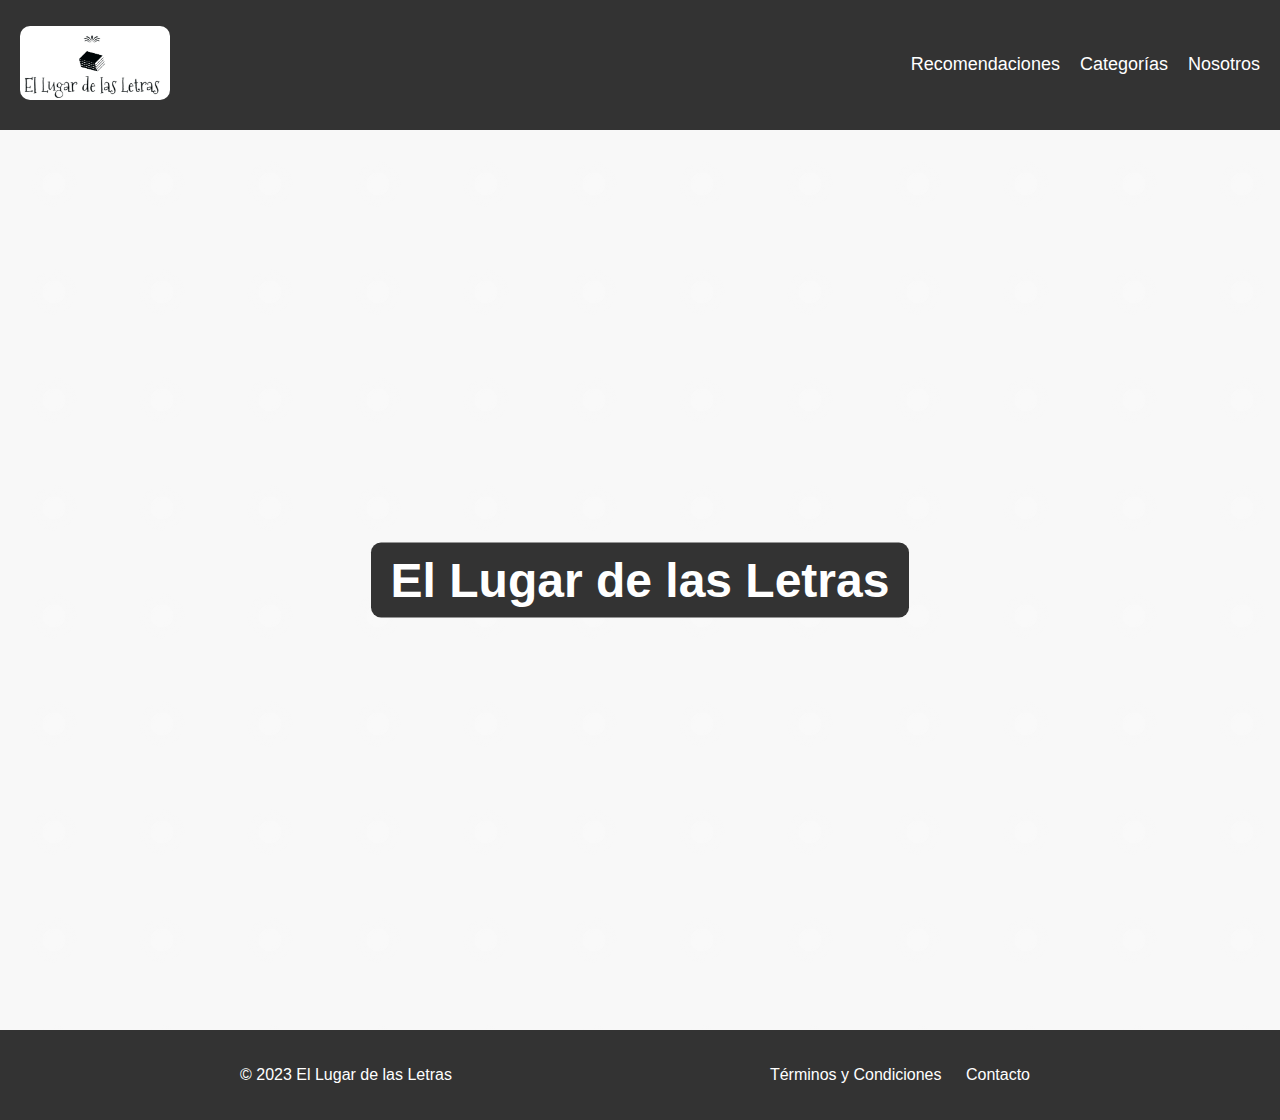
<file: index.html>
<!DOCTYPE html>
<html lang="en">
<head>
    <meta charset="UTF-8">
    <meta name="viewport" content="width=device-width, initial-scale=1.0">
    <title>El Lugar de las Letras</title>
    <link rel="stylesheet" href="styles/index.css">
</head>
<body>
  <header>
    <nav>
      <ul>
        <li class="logo">
        <img class="loguito" src="./assets/images/Logo.png" alt="Logo">
        </li>
        <li><a href="./paginas/recomendaciones.html">Recomendaciones</a></li>
        <li><a href="./paginas/categorias.html">Categorías</a></li>
        <li><a href="./paginas/nosotros.html">Nosotros</a></li>

      </ul>
    </nav>
  </header>
  
  <main>
    <div class="background-pattern"></div>
    <div class="background-image"></div>
    <div class="titulo-destacado">
      <h1>El Lugar de las Letras</h1>
  </div>
  
  </main>

  <footer>
    <div class="container">
        <div class="footer-content">
            <p>&copy; 2023 El Lugar de las Letras</p>
            <ul>
                <li><a href="./paginas/politicas.html">Términos y Condiciones</a></li>
                <li><a href="./paginas/contactame.html">Contacto</a></li>
            </ul>
        </div>
    </div>
</footer>

</body>
</html>
</file>
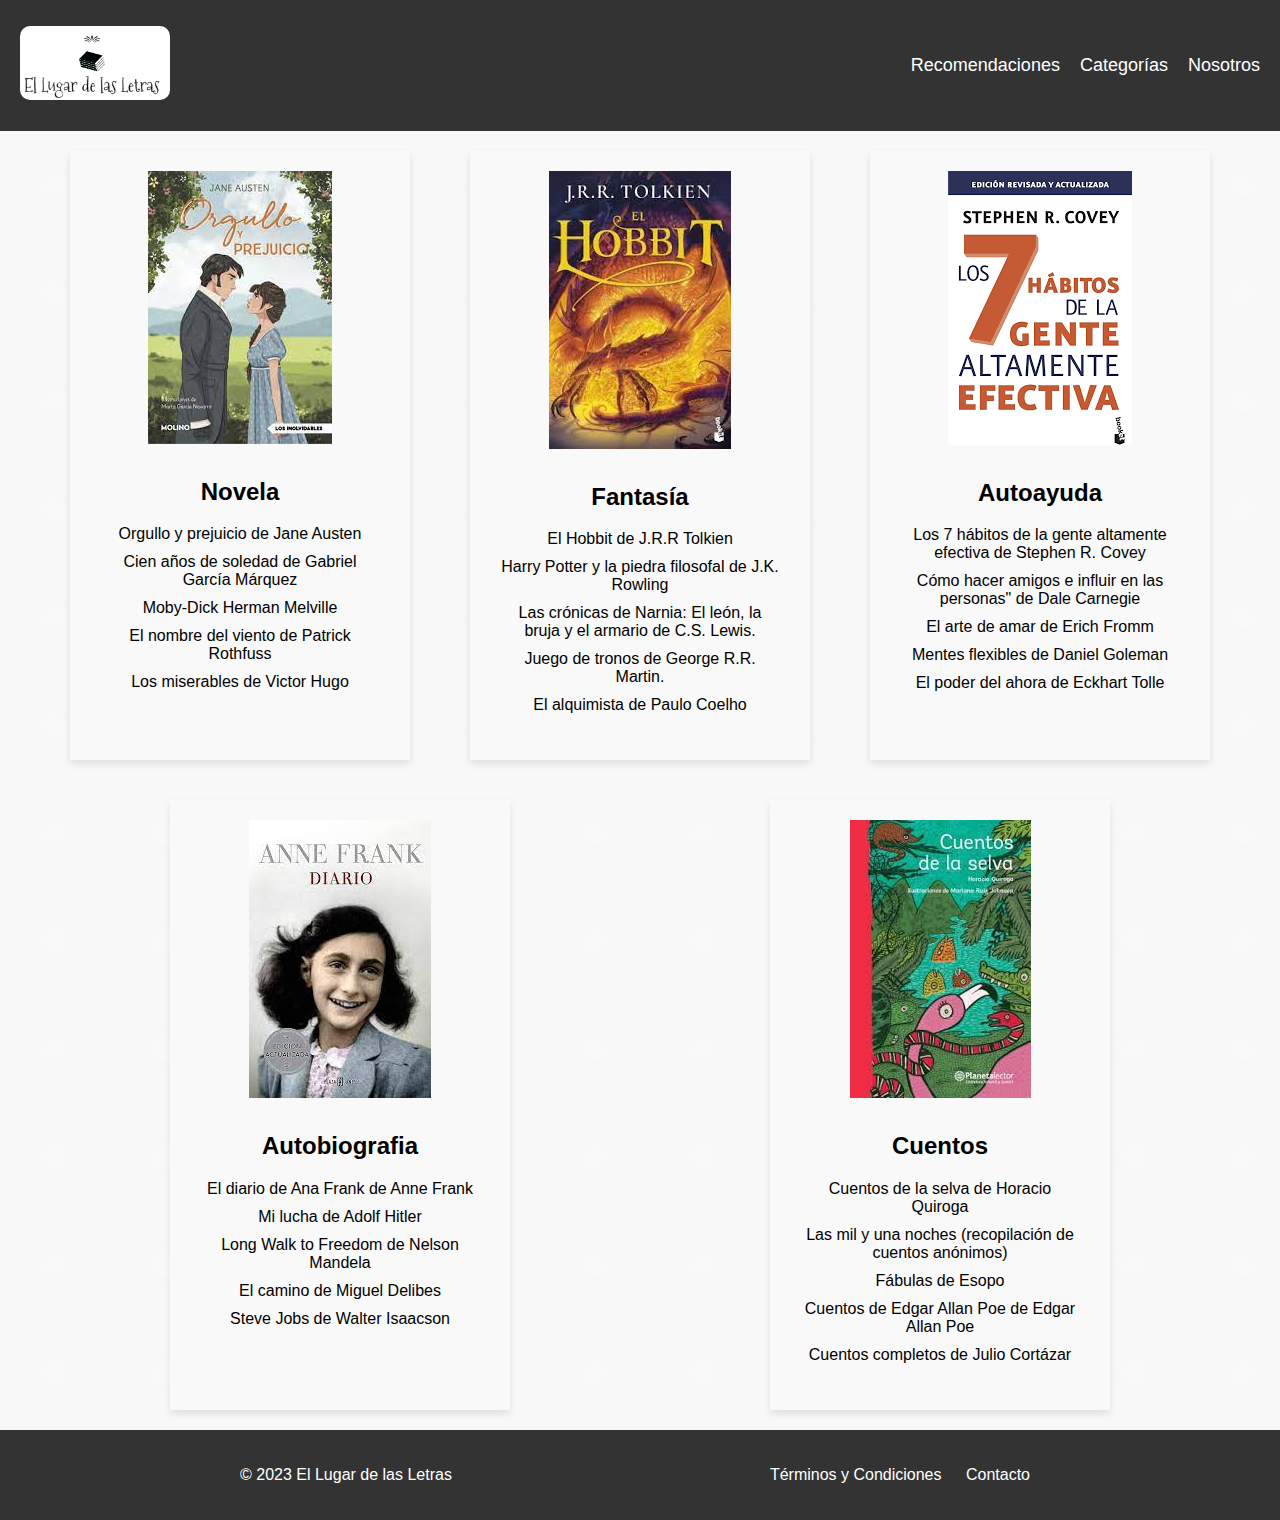
<file: paginas/categorias.html>
<!DOCTYPE html>
<html lang="en">
<head>
    <meta charset="UTF-8">
    <meta name="viewport" content="width=device-width, initial-scale=1.0">
    <title>El Lugar de las Letras</title>
    <link rel="stylesheet" href="../styles/categorias.css">
</head>
<body>
  <header>
    <nav>
      <ul>
        <li class="logo">
            <a href="../index.html"><img class="loguito" src="../assets/images/Logo.png" alt="Logo"></a>
        
        </li>
        <li><a href="../paginas/recomendaciones.html">Recomendaciones</a></li>
        <li><a href="../paginas/categorias.html">Categorías</a></li>
        <li><a href="../paginas/nosotros.html">Nosotros</a></li>

      </ul>
    </nav>
  </header>
  
  <main>
    <div class="background-pattern"></div>
    <div class="background-image"></div>
    <div class="card-container">
      <div class="card">
          <img src="../assets/images/1.jpeg" alt="Novela">
          <h2>Novela</h2>
          <ul>
              <li>Orgullo y prejuicio de Jane Austen</li>
              <li>Cien años de soledad de Gabriel García Márquez</li>
              <li>Moby-Dick Herman Melville</li>
              <li>El nombre del viento de Patrick Rothfuss</li>
              <li>Los miserables de Victor Hugo</li>
          </ul>
      </div>


      <!-- Fantasía -->
      <div class="card">
          <img src="../assets/images/2.jpeg" alt="Fantasía">
          <h2>Fantasía</h2>
          <ul>
              <li>El Hobbit de J.R.R Tolkien</li>
              <li>Harry Potter y la piedra filosofal de J.K. Rowling</li>
              <li>Las crónicas de Narnia: El león, la bruja y el armario de C.S. Lewis.</li>
              <li>Juego de tronos de George R.R. Martin.</li>
              <li>El alquimista de Paulo Coelho</li>
          </ul>
      </div>

      <!-- Autoayuda -->
      <div class="card">
        <img src="../assets/images/3.png" alt="Autoayuda">
        <h2>Autoayuda</h2>
        <ul>
            <li>Los 7 hábitos de la gente altamente efectiva de Stephen R. Covey</li>
            <li>Cómo hacer amigos e influir en las personas" de Dale Carnegie</li>
            <li>El arte de amar de Erich Fromm</li>
            <li>Mentes flexibles de Daniel Goleman</li>
            <li>El poder del ahora de Eckhart Tolle</li>
        </ul>
    </div>
      <!-- Autobiografía -->
      <div class="card">
        <img src="../assets/images/4.jpeg" alt="Autobiografia">
        <h2>Autobiografia</h2>
        <ul>
            <li>El diario de Ana Frank de Anne Frank</li>
            <li>Mi lucha de Adolf Hitler</li>
            <li>Long Walk to Freedom de Nelson Mandela</li>
            <li>El camino de Miguel Delibes</li>
            <li>Steve Jobs de Walter Isaacson</li>
        </ul>
    </div>
      <!-- Cuentos -->
      <div class="card">
        <img src="../assets/images/6.jpeg" alt="Cuentos">
        <h2>Cuentos</h2>
        <ul>
            <li>Cuentos de la selva de Horacio Quiroga</li>
            <li>Las mil y una noches (recopilación de cuentos anónimos)</li>
            <li>Fábulas de Esopo</li>
            <li>Cuentos de Edgar Allan Poe de Edgar Allan Poe</li>
            <li>Cuentos completos de Julio Cortázar</li>
        </ul>
    </div>
  </div>
  </main>

  <footer>
    <div class="container">
        <div class="footer-content">
            <p>&copy; 2023 El Lugar de las Letras</p>
            <ul>
                <li><a href="../paginas/politicas.html">Términos y Condiciones</a></li>
                <li><a href="../paginas/contactame.html">Contacto</a></li>
            </ul>
        </div>
    </div>
</footer>

</body>
</html>
</file>
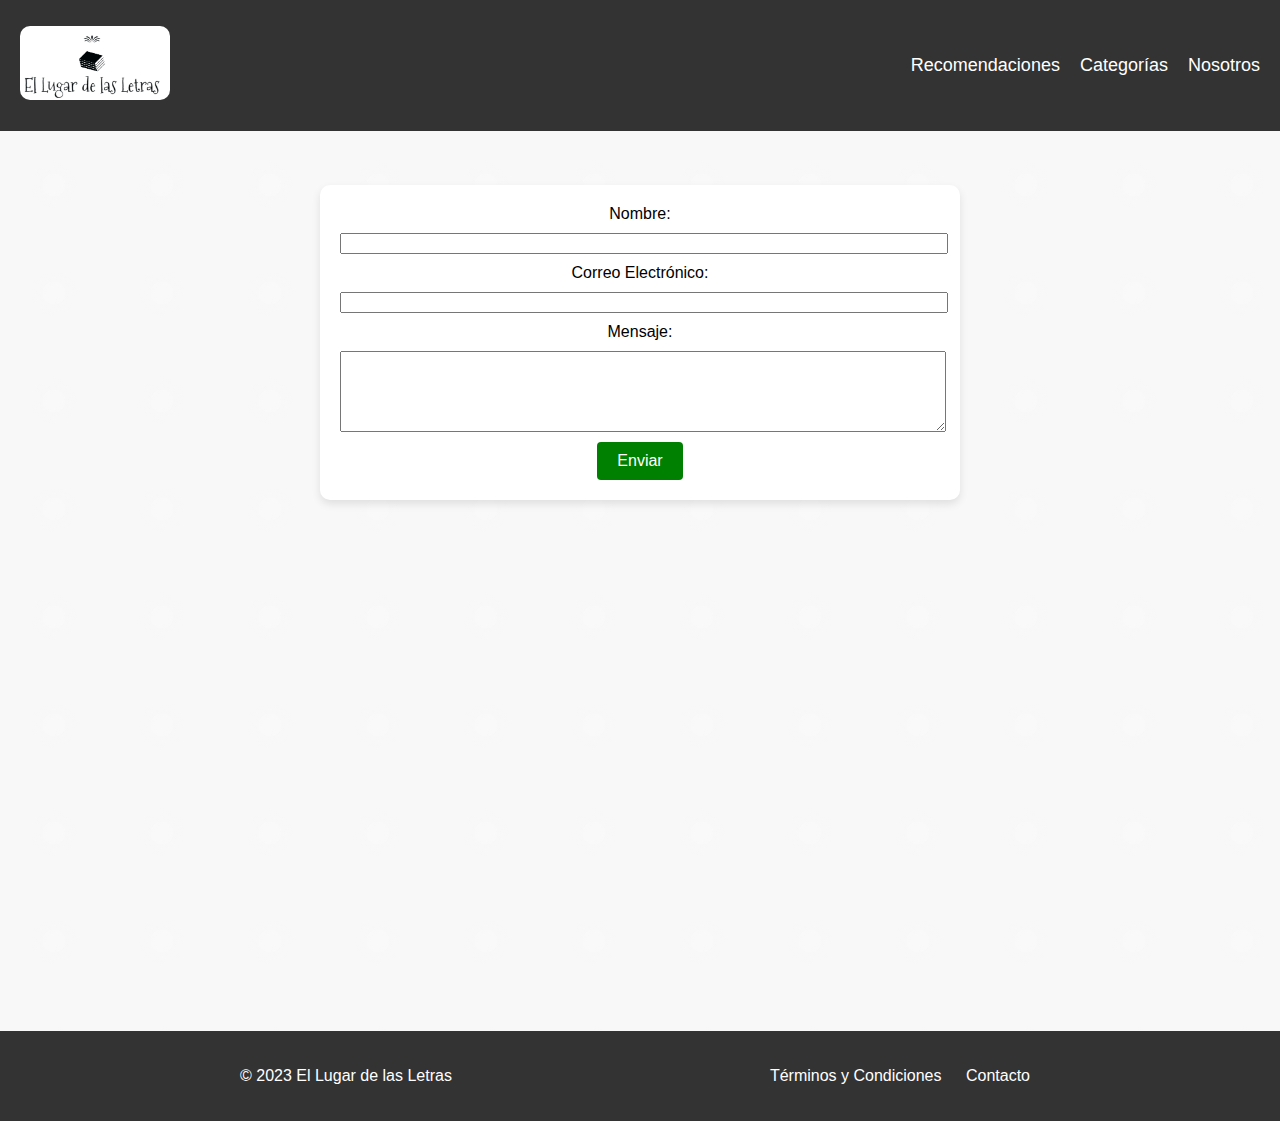
<file: paginas/contactame.html>
<!DOCTYPE html>
<html lang="en">
<head>
    <meta charset="UTF-8">
    <meta name="viewport" content="width=device-width, initial-scale=1.0">
    <title>El Lugar de las Letras</title>
    <link rel="stylesheet" href="../styles/contactame.css">
</head>
<body>
  <header>
    <nav>
      <ul>
        <li class="logo">
            <a href="../index.html"><img class="loguito" src="../assets/images/Logo.png" alt="Logo"></a>
        
        </li>
        <li><a href="../paginas/recomendaciones.html">Recomendaciones</a></li>
        <li><a href="../paginas/categorias.html">Categorías</a></li>
        <li><a href="../paginas/nosotros.html">Nosotros</a></li>

      </ul>
    </nav>
  </header>
  
  <main>
    <br>
    <br>
    <br>
    <div class="background-pattern"></div>
    <div class="background-image"></div>
    <div class="container-contacto mt-5">
        <h1>Contacto</h1>
        <form id="contactForm" class="contact-form">
            <div class="form-group">
                <label for="nombre">Nombre:</label>
                <input type="text" class="form-control" id="nombre" required>
            </div>
          
            <div class="form-group">
                <label for="email">Correo Electrónico:</label>
                <input type="email" class="form-control" id="email" required>
            </div>
            <div class="form-group">
                <label for="mensaje">Mensaje:</label>
                <textarea class="form-control" id="mensaje" rows="5" required></textarea>
            </div>
            <button type="submit" class="btn btn-success float-right mt-4">Enviar</button>
        </form>
    </div>
  </main>

  <footer>
    <div class="container">
        <div class="footer-content">
            <p>&copy; 2023 El Lugar de las Letras</p>
            <ul>
                <li><a href="../paginas/politicas.html">Términos y Condiciones</a></li>
                <li><a href="../paginas/contactame.html">Contacto</a></li>
            </ul>
        </div>
    </div>
</footer>
<script src="../javascript/contactame.js"></script>
</body>
</html>
</file>
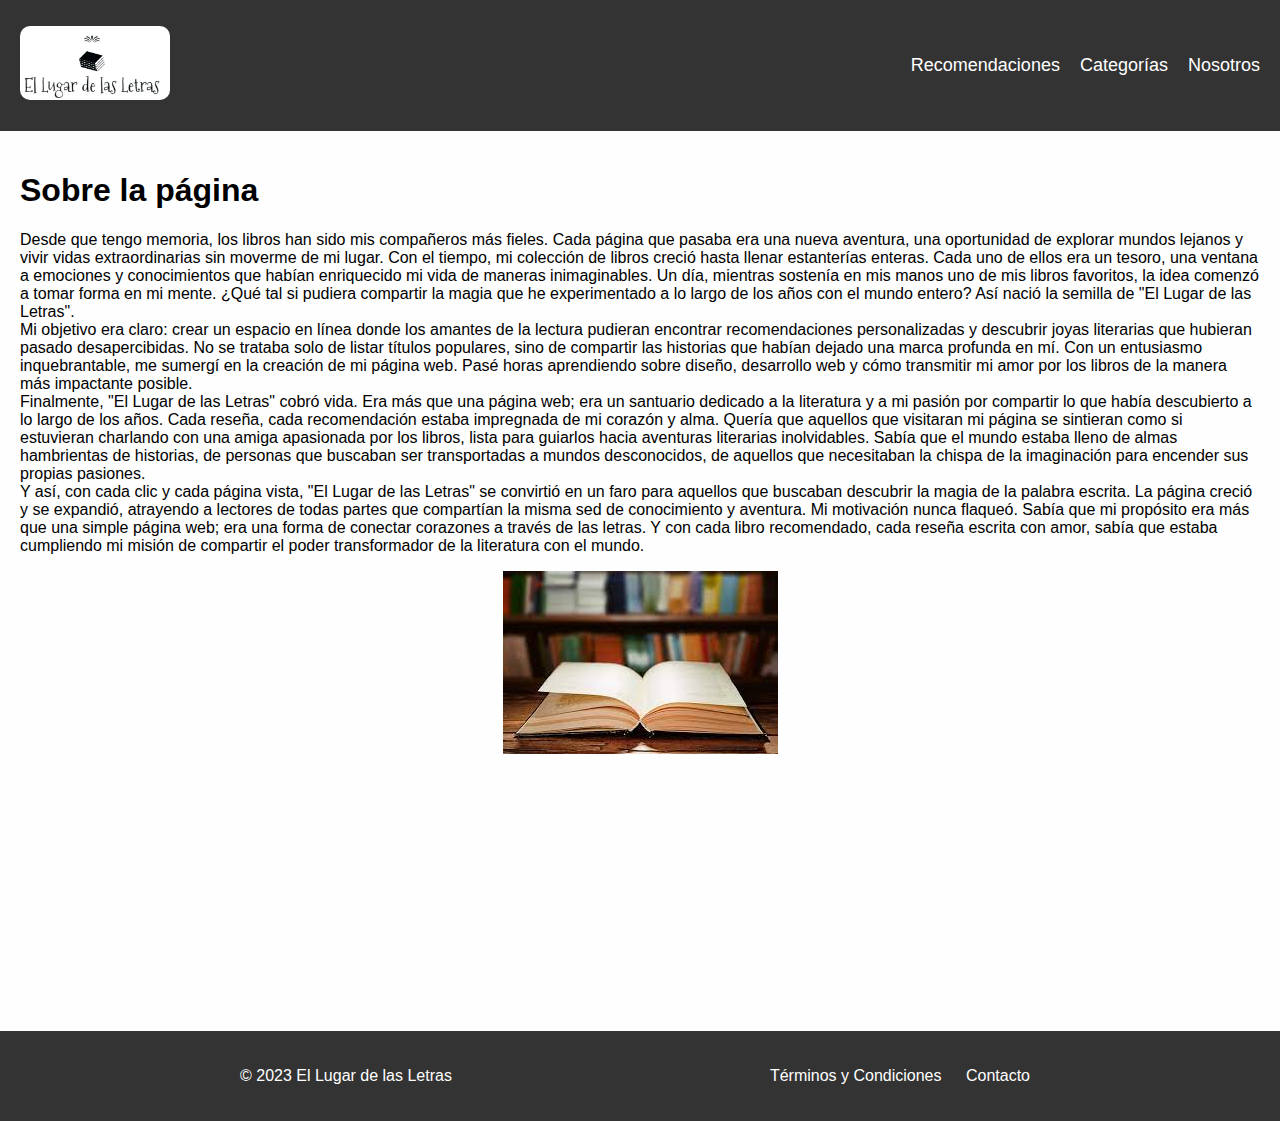
<file: paginas/nosotros.html>
<!DOCTYPE html>
<html lang="en">
<head>
    <meta charset="UTF-8">
    <meta name="viewport" content="width=device-width, initial-scale=1.0">
    <title>El Lugar de las Letras</title>
    <link rel="stylesheet" href="../styles/nosotros.css">
</head>
<body>
  <header>
    <nav>
      <ul>
        <li class="logo">
            <a href="../index.html"><img class="loguito" src="../assets/images/Logo.png" alt="Logo"></a>
        
        </li>
        <li><a href="../paginas/recomendaciones.html">Recomendaciones</a></li>
        <li><a href="../paginas/categorias.html">Categorías</a></li>
        <li><a href="../paginas/nosotros.html">Nosotros</a></li>

      </ul>
    </nav>
  </header>
  
  <main>
    <div class="background-pattern"></div>
    <div class="background-image"></div>
    <div class="la-pagina">
      <h1>Sobre la página</h1>
      <p>Desde que tengo memoria, los libros han sido mis compañeros más fieles. Cada página que pasaba era una nueva aventura, una oportunidad de explorar mundos lejanos y vivir vidas extraordinarias sin moverme de mi lugar.

        Con el tiempo, mi colección de libros creció hasta llenar estanterías enteras. Cada uno de ellos era un tesoro, una ventana a emociones y conocimientos que habían enriquecido mi vida de maneras inimaginables.
        
        Un día, mientras sostenía en mis manos uno de mis libros favoritos, la idea comenzó a tomar forma en mi mente. ¿Qué tal si pudiera compartir la magia que he experimentado a lo largo de los años con el mundo entero? Así nació la semilla de "El Lugar de las Letras".
        
        <br>Mi objetivo era claro: crear un espacio en línea donde los amantes de la lectura pudieran encontrar recomendaciones personalizadas y descubrir joyas literarias que hubieran pasado desapercibidas. No se trataba solo de listar títulos populares, sino de compartir las historias que habían dejado una marca profunda en mí.
        
        Con un entusiasmo inquebrantable, me sumergí en la creación de mi página web. Pasé horas aprendiendo sobre diseño, desarrollo web y cómo transmitir mi amor por los libros de la manera más impactante posible.
        
       <br> Finalmente, "El Lugar de las Letras" cobró vida. Era más que una página web; era un santuario dedicado a la literatura y a mi pasión por compartir lo que había descubierto a lo largo de los años.
        
        Cada reseña, cada recomendación estaba impregnada de mi corazón y alma. Quería que aquellos que visitaran mi página se sintieran como si estuvieran charlando con una amiga apasionada por los libros, lista para guiarlos hacia aventuras literarias inolvidables.
        
        Sabía que el mundo estaba lleno de almas hambrientas de historias, de personas que buscaban ser transportadas a mundos desconocidos, de aquellos que necesitaban la chispa de la imaginación para encender sus propias pasiones.
        
        <br>Y así, con cada clic y cada página vista, "El Lugar de las Letras" se convirtió en un faro para aquellos que buscaban descubrir la magia de la palabra escrita. La página creció y se expandió, atrayendo a lectores de todas partes que compartían la misma sed de conocimiento y aventura.
        
        Mi motivación nunca flaqueó. Sabía que mi propósito era más que una simple página web; era una forma de conectar corazones a través de las letras. Y con cada libro recomendado, cada reseña escrita con amor, sabía que estaba cumpliendo mi misión de compartir el poder transformador de la literatura con el mundo.</p>
   <div class="libro">
        <img  src="../assets/images/book.jpeg" alt="Libro"> <br> <br><br>
      </div>
      </div>
  </main>

  <footer>
    <div class="container">
        <div class="footer-content">
            <p>&copy; 2023 El Lugar de las Letras</p>
            <ul>
                <li><a href="../paginas/politicas.html">Términos y Condiciones</a></li>
                <li><a href="../paginas/contactame.html">Contacto</a></li>
            </ul>
        </div>
    </div>
</footer>

</body>
</html>
</file>
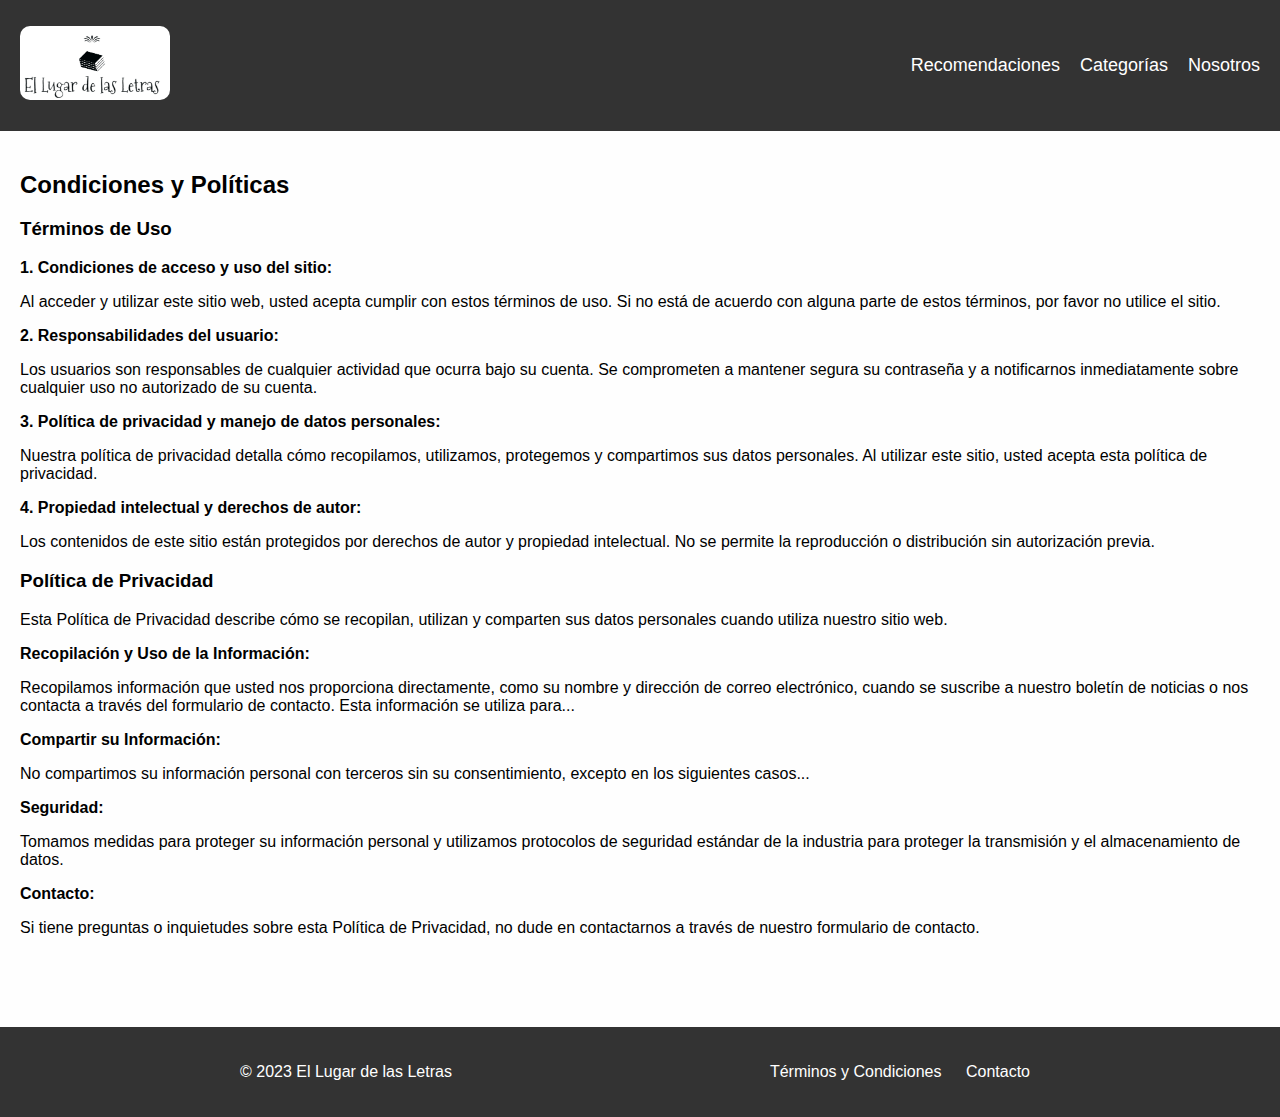
<file: paginas/politicas.html>
<!DOCTYPE html>
<html lang="en">
<head>
    <meta charset="UTF-8">
    <meta name="viewport" content="width=device-width, initial-scale=1.0">
    <title>El Lugar de las Letras</title>
    <link rel="stylesheet" href="../styles/politicas.css">
</head>
<body>
  <header>
    <nav>
      <ul>
        <li class="logo">
       <a href="../index.html"> <img class="loguito" src="../assets/images/Logo.png" alt="Logo"></a>
        </li>
        <li><a href="../paginas/recomendaciones.html">Recomendaciones</a></li>
        <li><a href="../paginas/categorias.html">Categorías</a></li>
        <li><a href="../paginas/nosotros.html">Nosotros</a></li>

      </ul>
    </nav>
  </header>
  
  <main>
    <div class="background-pattern"></div>
    <div class="background-image"></div>
    <div class="content-container">
    <h2>Condiciones y Políticas</h2>

    <section>
      <h3>Términos de Uso</h3>
      <p><strong>1. Condiciones de acceso y uso del sitio:</strong></p>
      <p>Al acceder y utilizar este sitio web, usted acepta cumplir con estos términos de uso. Si no está de acuerdo con alguna parte de estos términos, por favor no utilice el sitio.</p>
  
      <p><strong>2. Responsabilidades del usuario:</strong></p>
      <p>Los usuarios son responsables de cualquier actividad que ocurra bajo su cuenta. Se comprometen a mantener segura su contraseña y a notificarnos inmediatamente sobre cualquier uso no autorizado de su cuenta.</p>
  
      <p><strong>3. Política de privacidad y manejo de datos personales:</strong></p>
      <p>Nuestra política de privacidad detalla cómo recopilamos, utilizamos, protegemos y compartimos sus datos personales. Al utilizar este sitio, usted acepta esta política de privacidad.</p>
  
      <p><strong>4. Propiedad intelectual y derechos de autor:</strong></p>
      <p>Los contenidos de este sitio están protegidos por derechos de autor y propiedad intelectual. No se permite la reproducción o distribución sin autorización previa.</p>
  </section>
  
  <section>
      <h3>Política de Privacidad</h3>
      <p>Esta Política de Privacidad describe cómo se recopilan, utilizan y comparten sus datos personales cuando utiliza nuestro sitio web.</p>
  
      <p><strong>Recopilación y Uso de la Información:</strong></p>
      <p>Recopilamos información que usted nos proporciona directamente, como su nombre y dirección de correo electrónico, cuando se suscribe a nuestro boletín de noticias o nos contacta a través del formulario de contacto. Esta información se utiliza para...</p>
  
      <p><strong>Compartir su Información:</strong></p>
      <p>No compartimos su información personal con terceros sin su consentimiento, excepto en los siguientes casos...</p>
  
      <p><strong>Seguridad:</strong></p>
      <p>Tomamos medidas para proteger su información personal y utilizamos protocolos de seguridad estándar de la industria para proteger la transmisión y el almacenamiento de datos.</p>
  
      <p><strong>Contacto:</strong></p>
      <p>Si tiene preguntas o inquietudes sobre esta Política de Privacidad, no dude en contactarnos a través de nuestro formulario de contacto.</p>
      <br><br><br>
  </section>
</div>
  </main>

  <footer>
    <div class="container">
        <div class="footer-content">
            <p>&copy; 2023 El Lugar de las Letras</p>
            <ul>
                <li><a href="../paginas/politicas.html">Términos y Condiciones</a></li>
                <li><a href="../paginas/contactame.html">Contacto</a></li>
            </ul>
        </div>
    </div>
</footer>

</body>
</html>
</file>
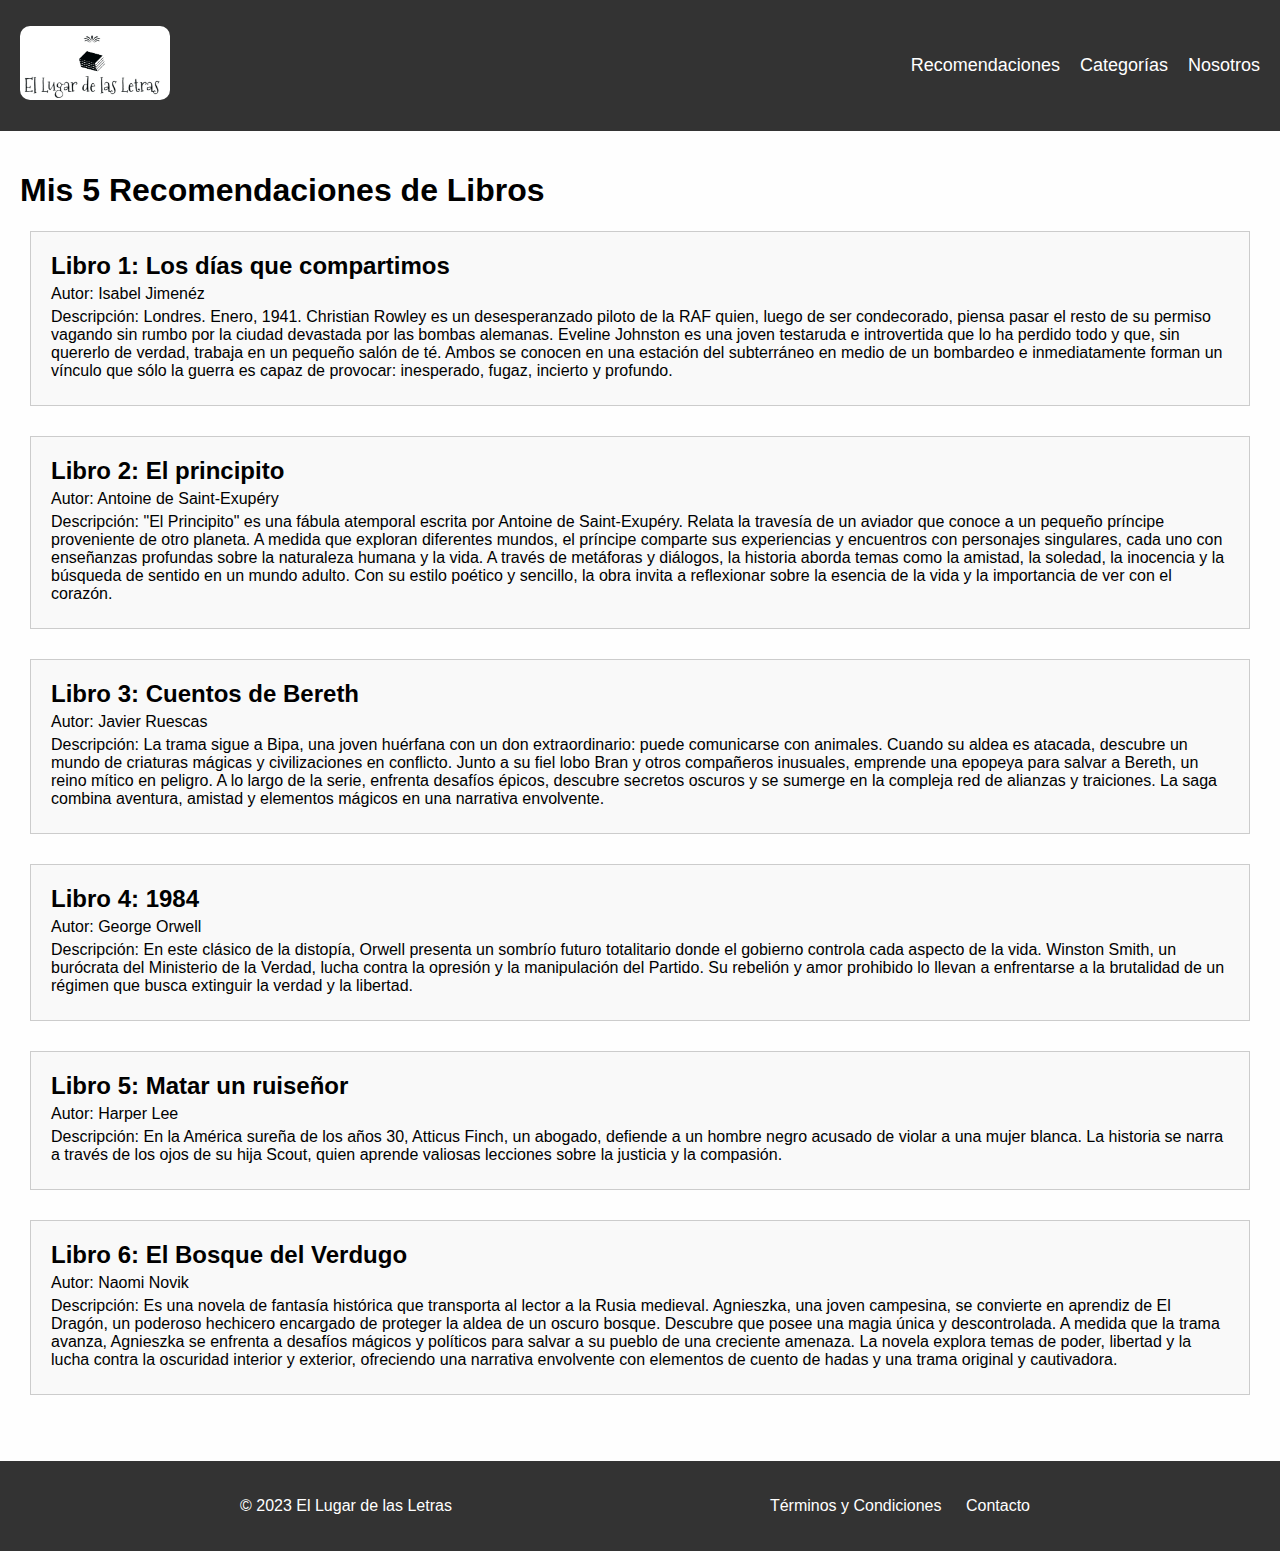
<file: paginas/recomendaciones.html>
<!DOCTYPE html>
<html lang="en">
<head>
    <meta charset="UTF-8">
    <meta name="viewport" content="width=device-width, initial-scale=1.0">
    <title>El Lugar de las Letras</title>
    <link rel="stylesheet" href="../styles/recomendaciones.css">
</head>
<body>
  <header>
    <nav>
      <ul>
        <li class="logo">
       <a href="../index.html">
        <img class="loguito" src="../assets/images/Logo.png" alt="Logo">
       </a> 
        </li>
        <li><a href="../paginas/recomendaciones.html">Recomendaciones</a></li>
        <li><a href="../paginas/categorias.html">Categorías</a></li>
        <li><a href="../paginas/nosotros.html">Nosotros</a></li>

      </ul>
    </nav>
  </header>
  
  <main>
    <div class="background-pattern"></div>
    <div class="background-image"></div>
    <div class="recomendaciones">
    <h1>Mis 5 Recomendaciones de Libros</h1>

    <ul class="lista-libros">
        <li>
            <h2>Libro 1: Los días que compartimos</h2>
            <p>Autor: Isabel Jimenéz</p>
            <p>Descripción: Londres. Enero, 1941. Christian Rowley es un desesperanzado piloto de la RAF quien, luego de ser condecorado, piensa pasar el resto de su permiso vagando sin rumbo por la ciudad devastada por las bombas alemanas. Eveline Johnston es una joven testaruda e introvertida que lo ha perdido todo y que, sin quererlo de verdad, trabaja en un pequeño salón de té. Ambos se conocen en una estación del subterráneo en medio de un bombardeo e inmediatamente forman un vínculo que sólo la guerra es capaz de provocar: inesperado, fugaz, incierto y profundo.</p>
        </li>
        <li>
            <h2>Libro 2: El principito</h2>
            <p>Autor: Antoine de Saint-Exupéry</p>
            <p>Descripción:
              "El Principito" es una fábula atemporal escrita por Antoine de Saint-Exupéry. Relata la travesía de un aviador que conoce a un pequeño príncipe proveniente de otro planeta. A medida que exploran diferentes mundos, el príncipe comparte sus experiencias y encuentros con personajes singulares, cada uno con enseñanzas profundas sobre la naturaleza humana y la vida. A través de metáforas y diálogos, la historia aborda temas como la amistad, la soledad, la inocencia y la búsqueda de sentido en un mundo adulto. Con su estilo poético y sencillo, la obra invita a reflexionar sobre la esencia de la vida y la importancia de ver con el corazón.</p>
        </li>
        <li>
            <h2>Libro 3: Cuentos de Bereth</h2>
            <p>Autor: Javier Ruescas</p>
            <p>Descripción: La trama sigue a Bipa, una joven huérfana con un don extraordinario: puede comunicarse con animales. Cuando su aldea es atacada, descubre un mundo de criaturas mágicas y civilizaciones en conflicto. Junto a su fiel lobo Bran y otros compañeros inusuales, emprende una epopeya para salvar a Bereth, un reino mítico en peligro. A lo largo de la serie, enfrenta desafíos épicos, descubre secretos oscuros y se sumerge en la compleja red de alianzas y traiciones. La saga combina aventura, amistad y elementos mágicos en una narrativa envolvente.</p>
        </li>
        <li>
            <h2>Libro 4: 1984</h2>
            <p>Autor: George Orwell</p>
            <p>Descripción: En este clásico de la distopía, Orwell presenta un sombrío futuro totalitario donde el gobierno controla cada aspecto de la vida. Winston Smith, un burócrata del Ministerio de la Verdad, lucha contra la opresión y la manipulación del Partido. Su rebelión y amor prohibido lo llevan a enfrentarse a la brutalidad de un régimen que busca extinguir la verdad y la libertad.</p>
        </li>
        <li>
            <h2>Libro 5: Matar un ruiseñor</h2>
            <p>Autor: Harper Lee</p>
            <p>Descripción: En la América sureña de los años 30, Atticus Finch, un abogado, defiende a un hombre negro acusado de violar a una mujer blanca. La historia se narra a través de los ojos de su hija Scout, quien aprende valiosas lecciones sobre la justicia y la compasión.</p>
        </li>
        <li>
          <h2>Libro 6: El Bosque del Verdugo</h2>
          <p>Autor: Naomi Novik</p>
          <p>Descripción: Es una novela de fantasía histórica que transporta al lector a la Rusia medieval. Agnieszka, una joven campesina, se convierte en aprendiz de El Dragón, un poderoso hechicero encargado de proteger la aldea de un oscuro bosque. Descubre que posee una magia única y descontrolada. A medida que la trama avanza, Agnieszka se enfrenta a desafíos mágicos y políticos para salvar a su pueblo de una creciente amenaza. La novela explora temas de poder, libertad y la lucha contra la oscuridad interior y exterior, ofreciendo una narrativa envolvente con elementos de cuento de hadas y una trama original y cautivadora.</p>
      </li>
    </ul>
  </div>
  </main>

  <footer>
    <div class="container">
        <div class="footer-content">
            <p>&copy; 2023 El Lugar de las Letras</p>
            <ul>
                <li><a href="../paginas/politicas.html">Términos y Condiciones</a></li>
                <li><a href="../paginas/contactame.html">Contacto</a></li>
            </ul>
        </div>
    </div>
</footer>

</body>
</html>
</file>
<file: styles/index.css>
body {
    font-family: 'Arial', sans-serif;
    margin: 0;
    background-color: #f8f8f8;
}

header {
    background-color: #333;
    padding: 10px;
	text-align: right;
}

nav ul {
    list-style: none;
    padding: 0;
    display: flex; /* Cambio importante: ahora usamos flexbox */
    align-items: center; /* Centra verticalmente los elementos en la barra de navegación */
}

nav ul li.logo {
    margin-right: auto; /* Mueve el logo al lado izquierdo */
}

nav ul li.logo input[type="text"] {
    margin-right: 10px; /* Añade un espacio entre el campo de entrada y el botón */
}

nav ul li.logo button {
    background-color: #333;
    color: #fff;
    border: none;
    padding: 5px 10px;
    cursor: pointer;
}

nav ul li.logo button:hover {
    background-color: #444;
}

nav ul li a {
    color: #fff;
    text-decoration: none;
    font-size: 18px;
}




main {
    position: relative;
    height: 100vh;
    overflow: hidden;
}
.loguito{
	border-radius: 10px;
	max-width: 150px;
}
.background-pattern {
    background-image: radial-gradient(
        rgba(255, 255, 255, 0.1) 9%, 
        transparent 30%
    );
    background-size: 12vmin 12vmin;
    height: 100%;
    position: absolute;
    top: 0;
    left: 0;
    width: 100%;
}

.background-image {
    background-image: url(https://assets.brightspot.abebooks.a2z.com/dims4/default/7508104/2147483647/strip/true/crop/1240x930+0+0/resize/800x600!/format/jpg/quality/90/?url=http%3A%2F%2Fabebooks-brightspot.s3.us-west-2.amazonaws.com%2F1b%2Ff7%2F4aa3eed34488bdf8b20700c1c3b5%2Flrg-promo-rare-directory.jpg);
    background-size: cover;
    background-position: center;
    height: 100%;
    position: absolute;
    top: 0;
    left: 0;
    width: 100%;
    opacity: 0.7;
}


.titulo-destacado {
    text-align: center;
    position: absolute;
    top: 50%;
    left: 50%;
    transform: translate(-50%, -50%);
    z-index: 999;
    width: 100%;
}

.titulo-destacado h1 {
    font-size: 48px;
    color: #fff;
    background-color: #333;
    padding: 10px 20px;
    border-radius: 10px;
    margin: 0;
    display: inline-block;
	animation: floatAnimation 2s infinite;
}
@keyframes floatAnimation {
    0%, 100% {
        transform: translateY(0);
    }
    50% {
        transform: translateY(-10px);
    }
}







footer {
    background-color: #333;
    color: #fff;
    padding: 20px;
    text-align: center;
}

.footer-content {
    max-width: 800px;
    margin: 0 auto;
    display: flex;
    justify-content: space-between;
    align-items: center;
}

ul {
    list-style: none;
    padding: 0;
}

ul li {
    display: inline-block;
    margin: 0 10px;
}

ul li a {
    color: #fff;
    text-decoration: none;
}
</file>
<file: styles/categorias.css>
body {
    font-family: 'Arial', sans-serif;
    margin: 0;
    background-color: #f8f8f8;
}

header {
    background-color: #333;
    padding: 10px;
	text-align: right;
}

nav ul {
    list-style: none;
    padding: 0;
    display: flex; 
    align-items: center; 
}

nav ul li.logo {
    margin-right: auto; 
}

nav ul li.logo input[type="text"] {
    margin-right: 10px; 
}

nav ul li.logo button {
    background-color: #333;
    color: #fff;
    border: none;
    padding: 5px 10px;
    cursor: pointer;
}

nav ul li.logo button:hover {
    background-color: #444;
}

nav ul li a {
    color: #fff;
    text-decoration: none;
    font-size: 18px;
}




main {
    position: relative;
    
    overflow: hidden;
}
.loguito{
	border-radius: 10px;
	max-width: 150px;
}
.background-pattern {
    background-image: radial-gradient(
        rgba(255, 255, 255, 0.1) 9%, 
        transparent 30%
    );
    background-size: 12vmin 12vmin;
    height: 100%;
    position: absolute;
    top: 0;
    left: 0;
    width: 100%;
}

.background-image {
    background-image: url(https://assets.brightspot.abebooks.a2z.com/dims4/default/7508104/2147483647/strip/true/crop/1240x930+0+0/resize/800x600!/format/jpg/quality/90/?url=http%3A%2F%2Fabebooks-brightspot.s3.us-west-2.amazonaws.com%2F1b%2Ff7%2F4aa3eed34488bdf8b20700c1c3b5%2Flrg-promo-rare-directory.jpg);
    background-size: cover;
    background-position: center;
    height: 100%;
    position: absolute;
    top: 0;
    left: 0;
    width: 100%;
    opacity: 0.7;
}



footer {
    background-color: #333;
    color: #fff;
    padding: 20px;
    text-align: center;
}

.footer-content {
    max-width: 800px;
    margin: 0 auto;
    display: flex;
    justify-content: space-between;
    align-items: center;
}

ul {
    list-style: none;
    padding: 0;
}

ul li {
    display: inline-block;
    margin: 0 10px;
}

ul li a {
    color: #fff;
    text-decoration: none;
}





.card-container {
    display: flex;
    flex-wrap: wrap;
    justify-content: space-around;
    max-width: 1200px;
    margin: 0 auto;
}

.card {
    width: 300px;
    margin: 20px;
    padding: 20px;
    background-color: #f9f9f9;
    box-shadow: 0 4px 8px rgba(0, 0, 0, 0.1);
    text-align: center;
    position: relative; 
    z-index: 1; 
}


.card img {
    max-width: 100%;
    height: auto;
    margin-bottom: 10px;
}

.card ul {
    list-style-type: none;
    padding: 0;
}

.card ul li {
    margin-bottom: 10px;
}
</file>
<file: styles/contactame.css>
body {
    font-family: 'Arial', sans-serif;
    margin: 0;
    background-color: #f8f8f8;
}

header {
    background-color: #333;
    padding: 10px;
	text-align: right;
}

nav ul {
    list-style: none;
    padding: 0;
    display: flex; /* Cambio importante: ahora usamos flexbox */
    align-items: center; /* Centra verticalmente los elementos en la barra de navegación */
}

nav ul li.logo {
    margin-right: auto; /* Mueve el logo al lado izquierdo */
}

nav ul li.logo input[type="text"] {
    margin-right: 10px; /* Añade un espacio entre el campo de entrada y el botón */
}

nav ul li.logo button {
    background-color: #333;
    color: #fff;
    border: none;
    padding: 5px 10px;
    cursor: pointer;
}

nav ul li.logo button:hover {
    background-color: #444;
}

nav ul li a {
    color: #fff;
    text-decoration: none;
    font-size: 18px;
}

/* Resto de tu CSS... */


main {
    position: relative;
    height: 100vh;
    overflow: hidden;
}
.loguito{
	border-radius: 10px;
	max-width: 150px;
}
.background-pattern {
    background-image: radial-gradient(
        rgba(255, 255, 255, 0.1) 9%, 
        transparent 30%
    );
    background-size: 12vmin 12vmin;
    height: 100%;
    position: absolute;
    top: 0;
    left: 0;
    width: 100%;
}

.background-image {
    background-image: url(https://assets.brightspot.abebooks.a2z.com/dims4/default/7508104/2147483647/strip/true/crop/1240x930+0+0/resize/800x600!/format/jpg/quality/90/?url=http%3A%2F%2Fabebooks-brightspot.s3.us-west-2.amazonaws.com%2F1b%2Ff7%2F4aa3eed34488bdf8b20700c1c3b5%2Flrg-promo-rare-directory.jpg);
    background-size: cover;
    background-position: center;
    height: 100%;
    position: absolute;
    top: 0;
    left: 0;
    width: 100%;
    opacity: 0.7;
}



footer {
    background-color: #333;
    color: #fff;
    padding: 20px;
    text-align: center;
}

.footer-content {
    max-width: 800px;
    margin: 0 auto;
    display: flex;
    justify-content: space-between;
    align-items: center;
}

ul {
    list-style: none;
    padding: 0;
}

ul li {
    display: inline-block;
    margin: 0 10px;
}

ul li a {
    color: #fff;
    text-decoration: none;
}







/*Contenido*/

.container-contacto {
    text-align: center;
    position: relative; /* Agregado */
    z-index: 1; /* Asegura que el formulario esté por encima de la imagen de fondo */
   
    padding: 20px;
    border-radius: 10px;
}

.contact-form {
    position: absolute; /* Agregado */
    top: 0; /* Ajusta la posición del formulario dentro del contenedor */
    left: 50%; /* Ajusta la posición del formulario dentro del contenedor */
    transform: translateX(-50%); /* Centra horizontalmente el formulario */
    width: 70%; /* Ancho del formulario */
    max-width: 600px; /* Máximo ancho del formulario */
    background-color: #fff; /* Fondo blanco para el formulario */
    padding: 20px;
    border-radius: 10px;
    box-shadow: 0 4px 8px rgba(0, 0, 0, 0.1); /* Sombra */
}




label, input, textarea {
    display: block;
    width: 100%;
    margin-bottom: 10px;
}

button {
    padding: 10px 20px;
    background-color: green;
    color: #fff;
    border: none;
    border-radius: 4px;
    font-size: 16px;
    cursor: pointer;
    
}

button:hover {
    background-color: rgb(1, 101, 1);
}

.boton-form{
    text-align: right;
    padding-top: 20px;
    
}
</file>
<file: styles/nosotros.css>
body {
    font-family: 'Arial', sans-serif;
    margin: 0;
    background-color: #f8f8f8;
}

header {
    background-color: #333;
    padding: 10px;
	text-align: right;
}

nav ul {
    list-style: none;
    padding: 0;
    display: flex; 
    align-items: center; 
}

nav ul li.logo {
    margin-right: auto; 
}

nav ul li.logo input[type="text"] {
    margin-right: 10px;
}

nav ul li.logo button {
    background-color: #333;
    color: #fff;
    border: none;
    padding: 5px 10px;
    cursor: pointer;
}

nav ul li.logo button:hover {
    background-color: #444;
}

nav ul li a {
    color: #fff;
    text-decoration: none;
    font-size: 18px;
}




main {
    position: relative;
    height: 100vh;
    overflow: hidden;
}
.loguito{
	border-radius: 10px;
	max-width: 150px;
}
.background-pattern {
    background-image: radial-gradient(
        rgba(255, 255, 255, 0.1) 9%, 
        transparent 30%
    );
    background-size: 12vmin 12vmin;
    height: 100%;
    position: absolute;
    top: 0;
    left: 0;
    width: 100%;
}

.background-image {
    background-image: url(https://assets.brightspot.abebooks.a2z.com/dims4/default/7508104/2147483647/strip/true/crop/1240x930+0+0/resize/800x600!/format/jpg/quality/90/?url=http%3A%2F%2Fabebooks-brightspot.s3.us-west-2.amazonaws.com%2F1b%2Ff7%2F4aa3eed34488bdf8b20700c1c3b5%2Flrg-promo-rare-directory.jpg);
    background-size: cover;
    background-position: center;
    height: 100%;
    position: absolute;
    top: 0;
    left: 0;
    width: 100%;
    opacity: 0.7;
}



footer {
    background-color: #333;
    color: #fff;
    padding: 20px;
    text-align: center;
}

.footer-content {
    max-width: 800px;
    margin: 0 auto;
    display: flex;
    justify-content: space-between;
    align-items: center;
}

ul {
    list-style: none;
    padding: 0;
}

ul li {
    display: inline-block;
    margin: 0 10px;
}

ul li a {
    color: #fff;
    text-decoration: none;
}


/*Contenido*/

.la-pagina{
    position: relative;
    height: 100%;
    overflow-y: auto; 
    z-index: 1; 
    background-color: rgba(255, 255, 255, 0.8); 
    padding: 20px; 
}
.libro{
    text-align: center;
    align-items: center;
}
</file>
<file: styles/politicas.css>
body {
    font-family: 'Arial', sans-serif;
    margin: 0;
    background-color: #f8f8f8;
}

header {
    background-color: #333;
    padding: 10px;
	text-align: right;
}

nav ul {
    list-style: none;
    padding: 0;
    display: flex; /* Cambio importante: ahora usamos flexbox */
    align-items: center; /* Centra verticalmente los elementos en la barra de navegación */
}

nav ul li.logo {
    margin-right: auto; /* Mueve el logo al lado izquierdo */
}

nav ul li.logo input[type="text"] {
    margin-right: 10px; /* Añade un espacio entre el campo de entrada y el botón */
}

nav ul li.logo button {
    background-color: #333;
    color: #fff;
    border: none;
    padding: 5px 10px;
    cursor: pointer;
}

nav ul li.logo button:hover {
    background-color: #444;
}

nav ul li a {
    color: #fff;
    text-decoration: none;
    font-size: 18px;
}

/* Resto de tu CSS... */


main {
    position: relative;
    overflow: hidden;
}
.loguito{
	border-radius: 10px;
	max-width: 150px;
}
.background-pattern {
    background-image: radial-gradient(
        rgba(255, 255, 255, 0.1) 9%, 
        transparent 30%
    );
    background-size: 12vmin 12vmin;
    height: 100%;
    position: absolute;
    top: 0;
    left: 0;
    width: 100%;
}

.background-image {
    background-image: url(https://assets.brightspot.abebooks.a2z.com/dims4/default/7508104/2147483647/strip/true/crop/1240x930+0+0/resize/800x600!/format/jpg/quality/90/?url=http%3A%2F%2Fabebooks-brightspot.s3.us-west-2.amazonaws.com%2F1b%2Ff7%2F4aa3eed34488bdf8b20700c1c3b5%2Flrg-promo-rare-directory.jpg);
    background-size: cover;
    background-position: center;
    height: 100%;
    position: absolute;
    top: 0;
    left: 0;
    width: 100%;
    opacity: 0.7;
}



footer {
    background-color: #333;
    color: #fff;
    padding: 20px;
    text-align: center;
}

.footer-content {
    max-width: 800px;
    margin: 0 auto;
    display: flex;
    justify-content: space-between;
    align-items: center;
}

ul {
    list-style: none;
    padding: 0;
}

ul li {
    display: inline-block;
    margin: 0 10px;
}

ul li a {
    color: #fff;
    text-decoration: none;
}

/*Contenido*/
.content-container {
    position: relative;
    height: 100%;
    overflow-y: auto; /* Hace que el contenido sea desplazable si es necesario */
    z-index: 1; /* Asegura que el contenido esté por encima del fondo */
    background-color: rgba(255, 255, 255, 0.8); /* Añade un fondo semi-transparente para que el texto sea legible */
    padding: 20px; /* Añade espacio alrededor del contenido para que no esté pegado a los bordes */
  }
</file>
<file: styles/recomendaciones.css>
body {
    font-family: 'Arial', sans-serif;
    margin: 0;
    background-color: #f8f8f8;
}

header {
    background-color: #333;
    padding: 10px;
	text-align: right;
}

nav ul {
    list-style: none;
    padding: 0;
    display: flex;
    align-items: center; 
}

nav ul li.logo {
    margin-right: auto; 
}

nav ul li.logo input[type="text"] {
    margin-right: 10px; 
}

nav ul li.logo button {
    background-color: #333;
    color: #fff;
    border: none;
    padding: 5px 10px;
    cursor: pointer;
}

nav ul li.logo button:hover {
    background-color: #444;
}

nav ul li a {
    color: #fff;
    text-decoration: none;
    font-size: 18px;
}

/* Resto de tu CSS... */


main {
    position: relative;
    overflow: hidden;
}
.loguito{
	border-radius: 10px;
	max-width: 150px;
}
.background-pattern {
    background-image: radial-gradient(
        rgba(255, 255, 255, 0.1) 9%, 
        transparent 30%
    );
    background-size: 12vmin 12vmin;
    height: 100%;
    position: absolute;
    top: 0;
    left: 0;
    width: 100%;
}

.background-image {
    background-image: url(https://assets.brightspot.abebooks.a2z.com/dims4/default/7508104/2147483647/strip/true/crop/1240x930+0+0/resize/800x600!/format/jpg/quality/90/?url=http%3A%2F%2Fabebooks-brightspot.s3.us-west-2.amazonaws.com%2F1b%2Ff7%2F4aa3eed34488bdf8b20700c1c3b5%2Flrg-promo-rare-directory.jpg);
    background-size: cover;
    background-position: center;
    height: 100%;
    position: absolute;
    top: 0;
    left: 0;
    width: 100%;
    opacity: 0.7;
}



footer {
    background-color: #333;
    color: #fff;
    padding: 20px;
    text-align: center;
}

.footer-content {
    max-width: 800px;
    margin: 0 auto;
    display: flex;
    justify-content: space-between;
    align-items: center;
}

ul {
    list-style: none;
    padding: 0;
}

ul li {
    display: inline-block;
    margin: 0 10px;
}

ul li a {
    color: #fff;
    text-decoration: none;
}

/*Contenido*/


.lista-libros {
    list-style-type: none;
    padding: 0;
}

.lista-libros li {
    margin-bottom: 30px;
    border: 1px solid #ccc;
    padding: 20px;
    background-color: #f9f9f9;
}

.lista-libros h2 {
    margin: 0;
}

.lista-libros p {
    margin: 5px 0;
}

.recomendaciones{
    position: relative;
    height: 100%;
    overflow-y: auto; 
    z-index: 1; 
    background-color: rgba(255, 255, 255, 0.8); 
    padding: 20px; 
}
</file>
